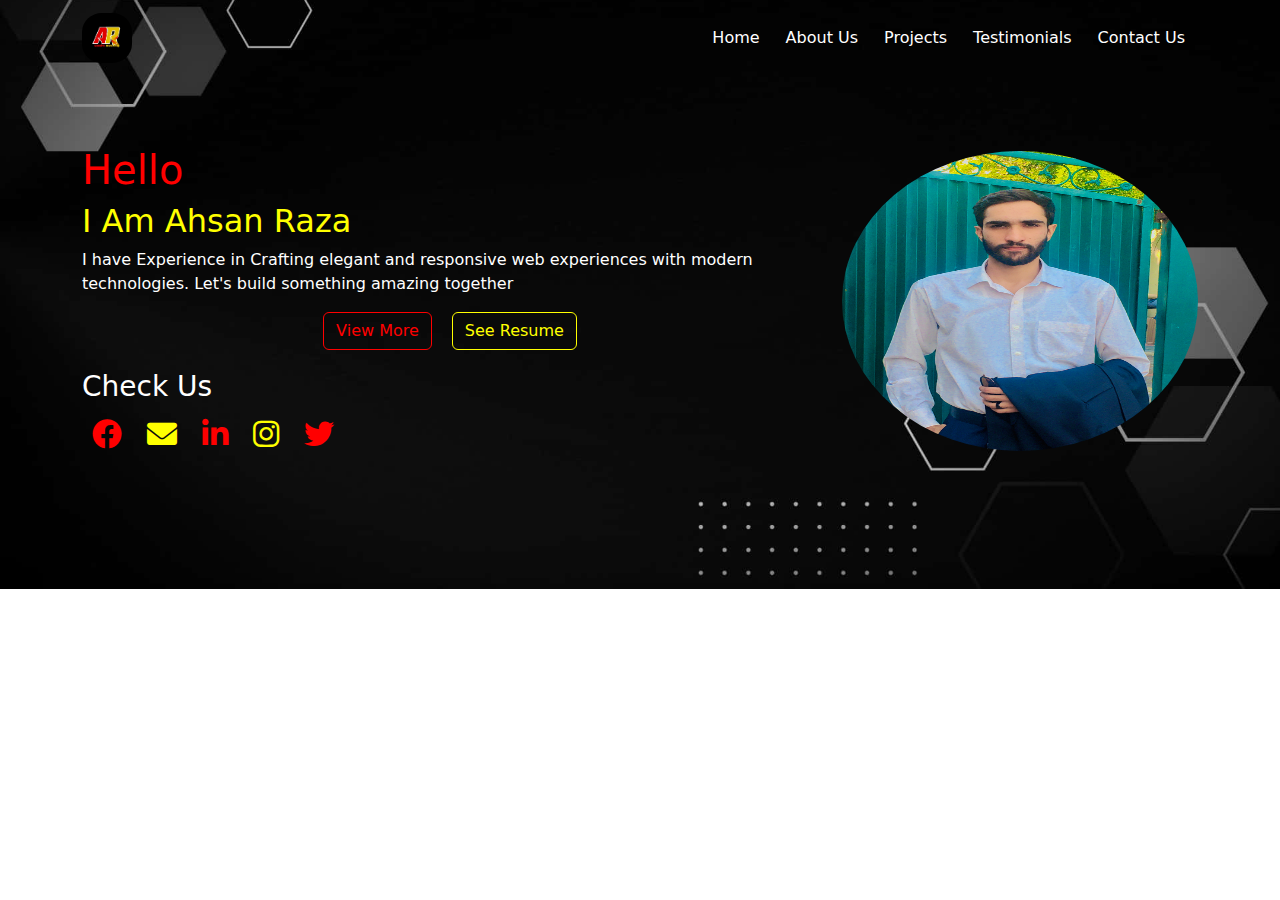
<file: Portfolio/index.html>
<!DOCTYPE html>
<html lang="en">
<head>
    <meta charset="UTF-8">
    <meta name="viewport" content="width=device-width, initial-scale=1.0">
    <title>Home</title>
    <link rel="stylesheet" href="./bootstrap.css">
    
    <script src="https://code.jquery.com/jquery-3.4.1.slim.min.js" integrity="sha384-J6qa4849blE2+poT4WnyKhv5vZF5SrPo0iEjwBvKU7imGFAV0wwj1yYfoRSJoZ+n" crossorigin="anonymous"></script>
<script src="https://cdn.jsdelivr.net/npm/popper.js@1.16.0/dist/umd/popper.min.js" integrity="sha384-Q6E9RHvbIyZFJoft+2mJbHaEWldlvI9IOYy5n3zV9zzTtmI3UksdQRVvoxMfooAo" crossorigin="anonymous"></script>
<script src="https://cdn.jsdelivr.net/npm/bootstrap@4.4.1/dist/js/bootstrap.min.js" integrity="sha384-wfSDF2E50Y2D1uUdj0O3uMBJnjuUD4Ih7YwaYd1iqfktj0Uod8GCExl3Og8ifwB6" crossorigin="anonymous"></script>
<link rel="stylesheet" href="https://cdnjs.cloudflare.com/ajax/libs/font-awesome/6.0.0/css/all.min.css" integrity="sha512-...your-sha512-hash-here..." crossorigin="anonymous" />

<link rel="stylesheet" href="./style.css">
</head>
<body>
    <header>
        <div class="container">
            <div class="row">
                <div class="col">
                    <div class="navbar navbar-expand-md">
                        <img src="./My logo.jpg" class="navbar-brand nav-logo img-fluid">
                        <div class="navbar-toggler" data-toggle="collapse" data-target="#mynav">
                            <span class="navbar-toggler-icon "></span>
                        </div>
                        <div class="collapse navbar-collapse" id="mynav">
                            <div class="navbar-nav">
                                <li class="nav-item"><a href="#" class="nav-link">Home</a></li>
                                <li class="nav-item"><a href="./about.html" class="nav-link">About Us</a></li>
                                <li class="nav-item"><a href="./projects.html" class="nav-link">Projects</a></li>
                                <li class="nav-item"><a href="./testimonial.html" class="nav-link">Testimonials</a></li>
                                <li class="nav-item"><a href="./contact.html" class="nav-link">Contact Us</a></li>
                            </div>
                        </div> 
                    </div>
                </div>
            </div>
        </div>
 <div class="container content-1">
    <div class="row row1">
        <div class="col-md-8 order-2 order-md-1 ">
            <div class="texth">
                 <h1 id="t1">Hello</h1>
                 <h2 id="t2">I Am Ahsan Raza</h2>  
                <p id="t3">I have Experience in Crafting elegant and responsive web experiences with modern technologies. Let's build something amazing together</p>
                <div class="buton">
                    <button class="btn btn1" id="btn1">View More</button>
                    <a href="https://drive.google.com/file/d/1oNXpzaFwOuwuZC5UxOPqnoci7-nC7CtF/view?usp=drive_link" target="_blank" class="btn btn2" id="btn2">See Resume</a>
                </div>
                
            </div>
            <div class="textl" id="t4">
            <h3>Check Us</h3>
            <a href="https://www.facebook.com/profile.php?id=100064974157543" target="_blank"><span class="fab fa-facebook red"></span></a>
            <a href="mailto:ahsanrazasoftware@gmail.com" target="_blank
            "><span class="fas fa-envelope yellow"></span></a>
            <a href="https://www.linkedin.com/in/ahsan-raza-320600286" target="_blank"><span class="fab fa-linkedin-in red"></span></a>
            <a href="https://www.instagram.com/chaudhry_hassan10" target="_blank"><span class="fab fa-instagram yellow"></span></a>
            <a href="https://twitter.com/Hassan_ch19" target="_blank"><span class="fab fa-twitter red"></span></a>            
            </div>
        </div>
        <div class="col-md-4 order-1 order-md-2">
            <img src="./BeautyPlus_20231118232449851_save.jpg" class="img-fluid img1" id="img1">
        </div>
    </div>
 </div>
</header>
<script src="./main.js"></script>
</body>
</html>
</file>
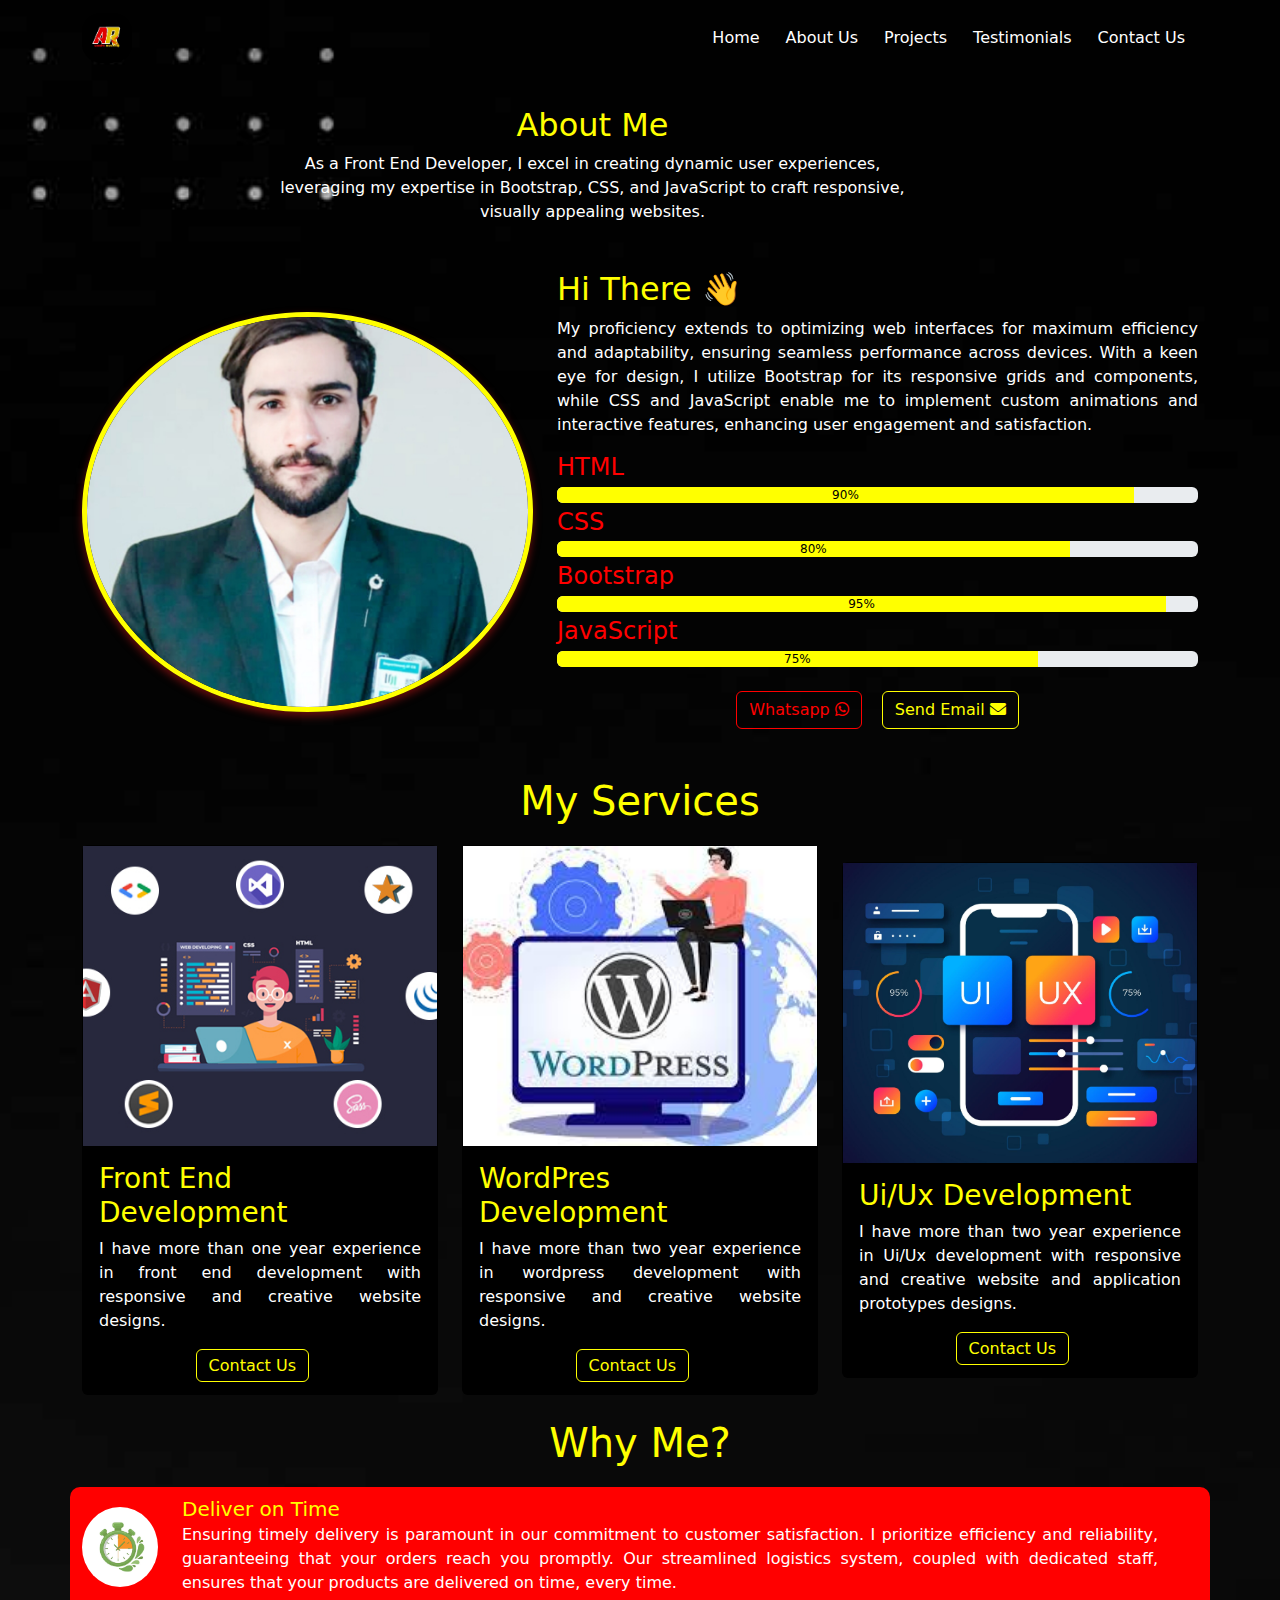
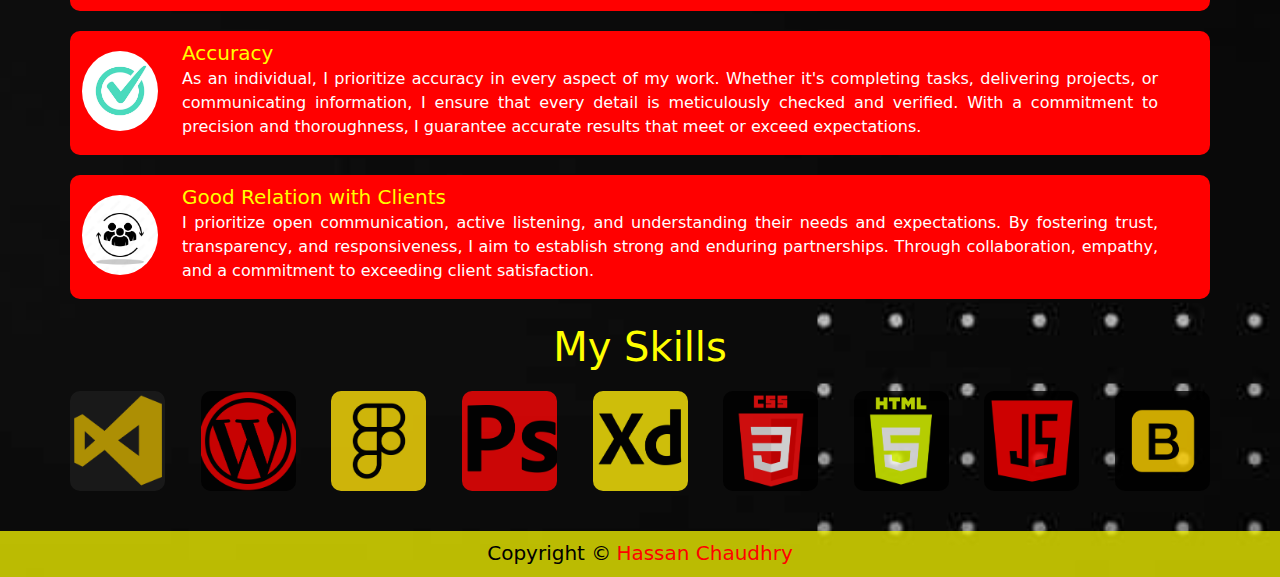
<file: Portfolio/about.html>
<!DOCTYPE html>
<html lang="en">
<head>
    <meta charset="UTF-8">
    <meta name="viewport" content="width=device-width, initial-scale=1.0">
    <title>About Us</title>
    <link rel="stylesheet" href="./bootstrap.css">
    <script src="https://code.jquery.com/jquery-3.4.1.slim.min.js" integrity="sha384-J6qa4849blE2+poT4WnyKhv5vZF5SrPo0iEjwBvKU7imGFAV0wwj1yYfoRSJoZ+n" crossorigin="anonymous"></script>
    <script src="https://cdn.jsdelivr.net/npm/popper.js@1.16.0/dist/umd/popper.min.js" integrity="sha384-Q6E9RHvbIyZFJoft+2mJbHaEWldlvI9IOYy5n3zV9zzTtmI3UksdQRVvoxMfooAo" crossorigin="anonymous"></script>
    <script src="https://cdn.jsdelivr.net/npm/bootstrap@4.4.1/dist/js/bootstrap.min.js" integrity="sha384-wfSDF2E50Y2D1uUdj0O3uMBJnjuUD4Ih7YwaYd1iqfktj0Uod8GCExl3Og8ifwB6" crossorigin="anonymous"></script>
    <link rel="stylesheet" href="https://cdnjs.cloudflare.com/ajax/libs/font-awesome/6.0.0/css/all.min.css" integrity="sha512-...your-sha512-hash-here..." crossorigin="anonymous" />
    <link rel="stylesheet" href="./style.css">
    <style>
        @media (min-width:360px) and (max-width:766px) {
            .ch{
                margin-left: 5px;
            }
            #imgp{
                height: 300px;
            }
            .card{
                margin-bottom: 20px;
            }
            .col-sm-1{
                width: 9%;
                height: 50px;
            }
            .row{
                padding-left: 10px;
                padding-right: 10px;
                margin-left: 0%;
                margin-right: 0%;
            }
            .container-9{
               
                padding: 0%;
            }
            .img9{
                margin-left: 110px;
                margin-bottom: 20px;
                margin-top: 10px;
            }
        }
    </style>
</head>
<body>
    <header>
        <div class="container">
            <div class="row">
                <div class="col">
                    <div class="navbar navbar-expand-md">
                        <img src="./My logo.jpg" class="navbar-brand nav-logo img-fluid">
                        <div class="navbar-toggler" data-toggle="collapse" data-target="#mynav">
                            <span class="navbar-toggler-icon "></span>
                        </div>
                        <div class="collapse navbar-collapse" id="mynav">
                            <div class="navbar-nav">
                                <li class="nav-item"><a href="./index.html" class="nav-link">Home</a></li>
                                <li class="nav-item"><a href="./about.html" class="nav-link">About Us</a></li>
                                <li class="nav-item"><a href="./projects.html" class="nav-link">Projects</a></li>
                                <li class="nav-item"><a href="./testimonial.html" class="nav-link">Testimonials</a></li>
                                <li class="nav-item"><a href="./contact.html" class="nav-link">Contact Us</a></li>
                            </div>
                        </div> 
                    </div>
                </div>
            </div>
        </div>
 <div class="container">
    <div class="row row11">
        <div class="col-md-7 ch offset-2 ">
            <h2 id="abt">About Me</h2>
            <p id="pax">As a Front End Developer, I excel in creating dynamic user experiences, leveraging my expertise in Bootstrap, CSS, and JavaScript to craft responsive, visually appealing websites.</p>
        </div>
    </div>
 </div>
 <div class="container container4">
    <div class="row row2">
        <div class="col-md-5">
            <img src="./IMG_20230718_173009.jpg" id="imgp" class="img-fluid img4" alt="my pictures">
        </div>
        <div class="col-md-7">
          <h2 class="r2" id="hel">Hi There <span>&#128075;</span></h2>
          <p class="p1" id="paxx">My proficiency extends to optimizing web interfaces for maximum efficiency and adaptability, ensuring seamless performance across devices. With a keen eye for design, I utilize Bootstrap for its responsive grids and components, while CSS and JavaScript enable me to implement custom animations and interactive features, enhancing user engagement and satisfaction.</p>
          
          <div id="prog">
            <h4>HTML</h4>
            <div class="progress">
                <div class="progress-bar y" style="width: 90%;">90%</div>
              </div>
              <h4>CSS</h4>
              <div class="progress">
                <div class="progress-bar y" style="width: 80%;">80%</div>
              </div>
              <h4>Bootstrap</h4>
              <div class="progress">
                <div class="progress-bar y" style="width: 95%;">95%</div>
              </div>
              <h4>JavaScript</h4>
              <div class="progress">
                <div class="progress-bar y" style="width: 75%;">75%</div>
              </div>
          </div>
          
          <div class="buton" id="d3">
            <a href="https://wa.me/923157816705" class="btn btn1 mt-4 mb-4 " id="btn1" target="_blank">Whatsapp <span class="fab fa-whatsapp"></span></a>
            <a href="mailto:ahsanrazasoftware@gmail.com" target="_blank" class="mt-4 mb-4 btn btn2" id="btn2">Send Email <span class="fa fa-envelope"></span></a>
        </div>
        </div>
    </div>
 </div>
</header>
<div class="container mt-4">
    <div class="text-h">
        <h1 class="h-text mt-2 mb-2">My Services</h1>
    </div>
<div class="row">
<div class="col-md-4">
    <div class="card card-1 " id="card-1">
        <img src="./card-1.jpg" class="card-img-top" alt="card first image">
        <div class="card-body">
            <h3 class="card-title">Front End Development</h3>
            <p class="card-text">I have more than one year experience in front end development with responsive and creative website designs.</p>
            <a href="./contact.html" class="mt-4 mb-4 btn btn2 btn4">Contact Us</a>
        </div>
</div>
</div>
<div class="col-md-4">
    <div class="card card-2 " id="card-2">
        <img src="./card-3.jpg" class="card-img-top" alt="card second image">
        <div class="card-body">
            <h3 class="card-title">WordPres Development</h3>
            <p class="card-text">I have more than two year experience in wordpress development with responsive and creative website designs.</p>
            <a href="./contact.html" class="mt-4 mb-4 btn btn2 btn4">Contact Us</a>
        </div>  
</div>
</div>
<div class="col-md-4">
    <div class="card card-1 " id="card-3">
        <img src="./card-2.jpg" class="card-img-top" alt="card third image">
        <div class="card-body">
            <h3 class="card-title">Ui/Ux Development</h3>
            <p class="card-text">I have more than two year experience in Ui/Ux development with responsive and creative website and application prototypes designs.</p>
            <a href="./contact.html" class="mt-4 mb-4 btn btn2 btn4">Contact Us</a>
</div> 
</div>
</div>
</div>
</div>
<div class="container mt-4 mb-4">
    <div class="text-h">
        <h1 class="h-text">Why Me?</h1>
    </div>
<div class="row row5" id="row5">
<img src="./time ddelivery.jpg" class="img-fluid img9 d-inline" alt="first image of why me">
<div class="tr">
    <h5 class="d-inline tx">Deliver on Time</h5>
    <p class="tp">Ensuring timely delivery is paramount in our commitment to customer satisfaction. I  prioritize efficiency and reliability, guaranteeing that your orders reach you promptly. Our streamlined logistics system, coupled with dedicated staff, ensures that your products are delivered on time, every time.</p>
</div>

</div>
<div class="row row5 row6" id="row6">
    <img src="./accuracy.jpg" class="img-fluid img9 d-inline" alt="second image of why me">
    <div class="tr">
        <h5 class="d-inline tx">Accuracy</h5>
        <p class="tp">As an individual, I prioritize accuracy in every aspect of my work. Whether it's completing tasks, delivering projects, or communicating information, I ensure that every detail is meticulously checked and verified. With a commitment to precision and thoroughness, I guarantee accurate results that meet or exceed expectations.</p>
    </div>
    
    </div>
    <div class="row row5"  id="row7">
        <img src="./rel.jpg" class="img-fluid img9 d-inline" alt="Third image of why me">
        <div class="tr" >
            <h5 class="d-inline tx">Good Relation with Clients</h5>
            <p class="tp"> I prioritize open communication, active listening, and understanding their needs and expectations. By fostering trust, transparency, and responsiveness, I aim to establish strong and enduring partnerships. Through collaboration, empathy, and a commitment to exceeding client satisfaction.</p>
        </div>
        
        </div>

</div>
 
<div class="container container-9 mt-4" >
    <div class="text-h">
        <h1 class="h-text">My Skills</h1>
    </div>
    <div class="row mt-2 row7 mb-4" id="d4" >
    <div class="col-sm-1">
       <img src="./visual-studio.png" class="img-fluid simg" alt="First-skill"> 
    </div>
    <div class="col-sm-1">
        <img src="./wordpress-logo.png" class="img-fluid simg" alt="First-skill"> 
     </div>
     <div class="col-sm-1">
        <img src="./figma (1).png" class="img-fluid simg" alt="First-skill"> 
     </div>
     <div class="col-sm-1">
        <img src="./photoshop.png" class="img-fluid simg" alt="First-skill"> 
     </div>
     <div class="col-sm-1">
        <img src="./xd.png" class="img-fluid simg" alt="First-skill"> 
     </div>
     <div class="col-sm-1">
        <img src="./css-3.png" class="img-fluid simg" alt="First-skill"> 
     </div>
     <div class="col-sm-1">
        <img src="./html-5.png" class="img-fluid simg" alt="First-skill"> 
     </div>
     <div class="col-sm-1 ">
        <img src="./java-script.png" class="img-fluid simg" alt="First-skill"> 
     </div>
     <div class="col-sm-1 ">
        <img src="./bootstrap.png" class="img-fluid simg" alt="First-skill"> 
     </div>
    </div>
</div>

<div class="footer">
    <div class="container cf">
         <h5 class="b d-inline">Copyright <span>&copy;</span></h5>
         <h5 class="d-inline t"> Hassan Chaudhry</h5>
    </div>
</div>
<script src="./main.js"></script>
</body>
</html>
</file>
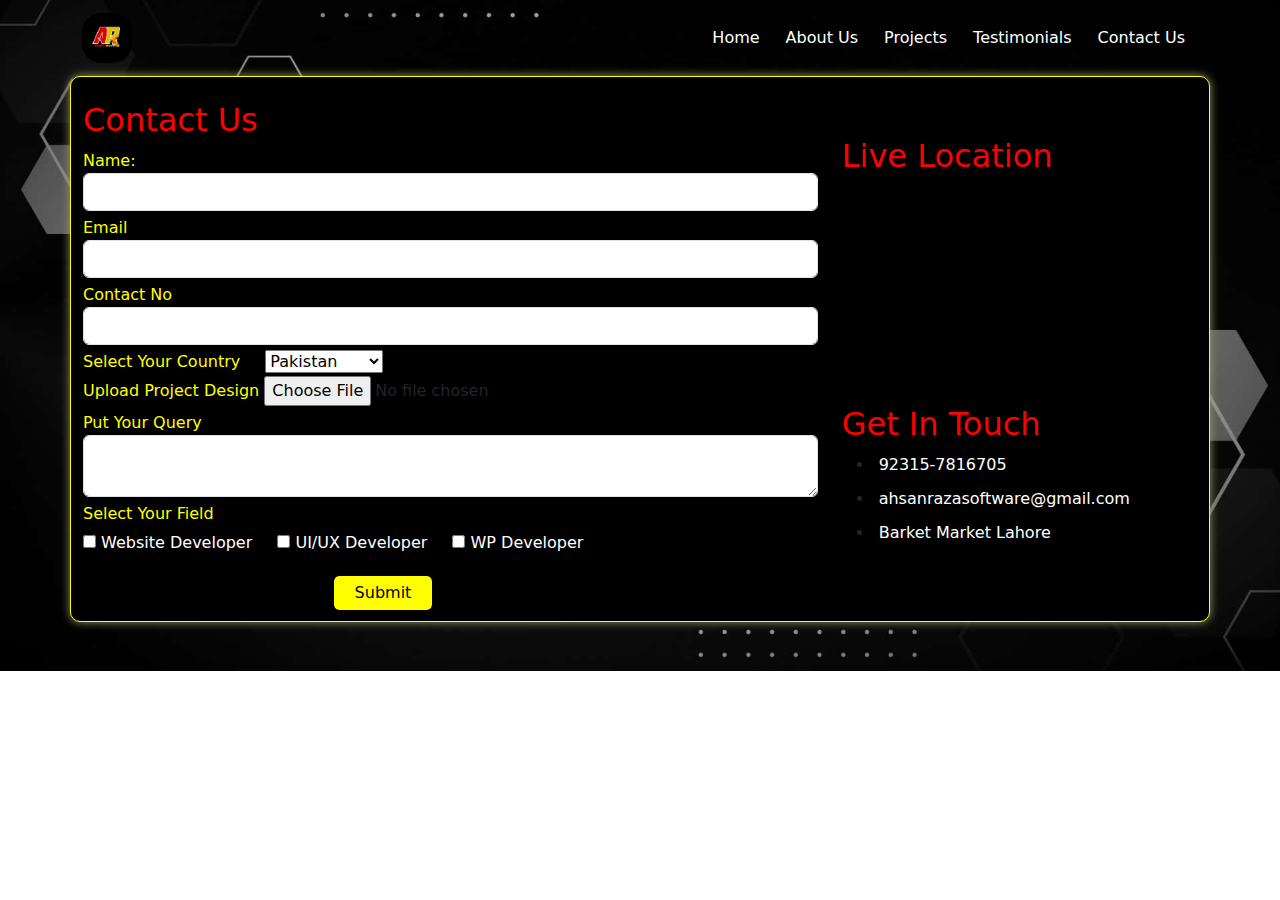
<file: Portfolio/contact.html>
<!DOCTYPE html>
<html lang="en">
<head>
    <meta charset="UTF-8">
    <meta name="viewport" content="width=device-width, initial-scale=1.0">
    <title>Contact Us</title>
    <link rel="stylesheet" href="./bootstrap.css">
    
    <script src="https://code.jquery.com/jquery-3.4.1.slim.min.js" integrity="sha384-J6qa4849blE2+poT4WnyKhv5vZF5SrPo0iEjwBvKU7imGFAV0wwj1yYfoRSJoZ+n" crossorigin="anonymous"></script>
<script src="https://cdn.jsdelivr.net/npm/popper.js@1.16.0/dist/umd/popper.min.js" integrity="sha384-Q6E9RHvbIyZFJoft+2mJbHaEWldlvI9IOYy5n3zV9zzTtmI3UksdQRVvoxMfooAo" crossorigin="anonymous"></script>
<script src="https://cdn.jsdelivr.net/npm/bootstrap@4.4.1/dist/js/bootstrap.min.js" integrity="sha384-wfSDF2E50Y2D1uUdj0O3uMBJnjuUD4Ih7YwaYd1iqfktj0Uod8GCExl3Og8ifwB6" crossorigin="anonymous"></script>
<link rel="stylesheet" href="https://cdnjs.cloudflare.com/ajax/libs/font-awesome/6.0.0/css/all.min.css" integrity="sha512-...your-sha512-hash-here..." crossorigin="anonymous" />

<link rel="stylesheet" href="./style.css">
<style>
    @media (min-width:360px) and (max-width:766px){
        .btn7{
            margin-left: 120px;
        }
        .custom-control-label{
            margin-right: 28px;
        }
    }
</style>
</head>
<body>
    <header>
        <div class="container">
            <div class="row">
                <div class="col">
                    <div class="navbar navbar-expand-md">
                        <img src="./My logo.jpg" class="navbar-brand nav-logo img-fluid">
                        <div class="navbar-toggler" data-toggle="collapse" data-target="#mynav">
                            <span class="navbar-toggler-icon "></span>
                        </div>
                        <div class="collapse navbar-collapse" id="mynav">
                            <div class="navbar-nav">
                                <li class="nav-item"><a href="./index.html" class="nav-link">Home</a></li>
                                <li class="nav-item"><a href="./about.html" class="nav-link">About Us</a></li>
                                <li class="nav-item"><a href="./projects.html" class="nav-link">Projects</a></li>
                                <li class="nav-item"><a href="./testimonial.html" class="nav-link">Testimonials</a></li>
                                <li class="nav-item"><a href="#" class="nav-link">Contact Us</a></li>
                            </div>
                        </div> 
                    </div>
                </div>
            </div>
        </div>
        <div class="container">
            <div class="row rowc">
                <div class="col-md-8 pt-4 c1" id="form">
                    <h2 class="t5">Contact Us</h2>
                    <form action="#" class="form">
                        <div class="form-group">
                            <label for="#name">Name:</label>
                            <input type="text" class="form-control" id="name">
                        </div>
                        <div class="form-group">
                            <label for="#Email">Email</label>
                            <input type="email" class="form-control" id="Email">
                        </div>
                        <div class="form-group">
                            <label for="#Email1">Contact No</label>
                            <input type="number" class="form-control" id="Email1">
                        </div>
                        <div class="form-inline">
                          <label for="#">Select Your Country</label>
                          <select name="country" id="#" class="ml d-inline">
                            <option value="Pakistan">Pakistan</option>
                            <option value="England">England</option>
                            <option value="Afghanistan">Afghanistan</option>
                            <option value="Austrailia">Austrailia</option>
                            <option value="India">India</option>
                          </select>
                        </div>
                        <div class="custom-select form-inline">
                          <label class="custom-file-label d-inlie" >Upload Project Design</label>
                          <input type="file" class="custom-file-input d-inline">
                        </div>
                        <div class="form-group">
                            <label >Put Your Query</label>
                            <textarea rows="2" class="form-control"></textarea>
                        </div>
                        <label >Select Your Field</label>
                        <div class="custom-control form-inline custom-checkbox">
                            <input type="checkbox" class="custom-control-input" id="webd">
                            <label for="webd" class="custom-control-label">Website Developer</label>
                            <input type="checkbox" class="custom-control-input" id="and">
                            <label for="and" class="custom-control-label">UI/UX Developer</label>
                            <input type="checkbox" class="custom-control-input" id="anda">
                            <label for="anda" class="custom-control-label">WP Developer</label>
                        </div>
                        <a href="#" class="btn7 form-control">Submit</a>
                    </form>
                </div>
                <div class="col-md-4 c3" id="loc">
                    <h2 class="t5">Live Location</h2>
                    <iframe class="map" src="https://www.google.com/maps/embed?pb=!1m18!1m12!1m3!1d3401.309666834071!2d74.31894615000002!3d31.5156538!2m3!1f0!2f0!3f0!3m2!1i1024!2i768!4f13.1!3m3!1m2!1s0x391904875ef35b8b%3A0xf4cfb77c8bd829de!2sNew%20Muslim%20Town%20Block%20C%20Muslim%20Town%2C%20Lahore%2C%20Punjab!5e0!3m2!1sen!2s!4v1711912997974!5m2!1sen!2s" width="600" height="450" style="border:0;" allowfullscreen="" loading="lazy" referrerpolicy="no-referrer-when-downgrade"></iframe>
                    <div class="about">
                        <h2 class="t5 mt-4">Get In Touch</h2>
                        <ul>
                          <li><a href="https://wa.me/923157816705">92315-7816705</a></li>
                          <li><a href="mailto:ahsanrazasoftware2gmail.com">ahsanrazasoftware@gmail.com</a></li>
                          <li><a href="#">Barket Market Lahore</a></li>  
                        </ul>
                    </div>
                  </div>
                </div>
                
            </div>
        </div>
</header>

<script src="./main.js"></script>
</body>
</html>
</file>
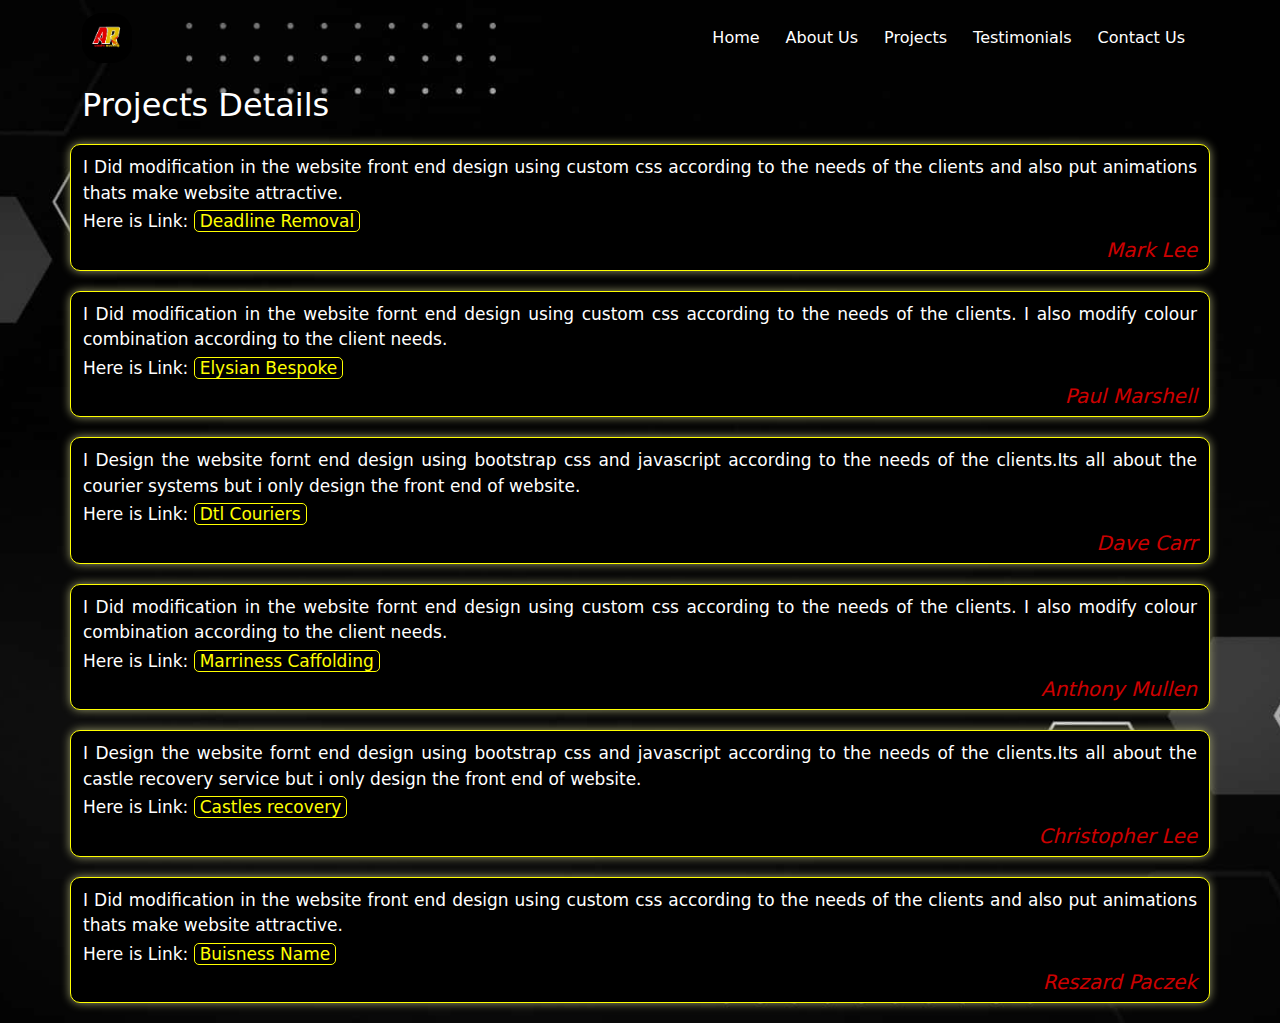
<file: Portfolio/projects.html>
<!DOCTYPE html>
<html lang="en">
<head>
    <meta charset="UTF-8">
    <meta name="viewport" content="width=device-width, initial-scale=1.0">
    <title>Projects</title>
    <link rel="stylesheet" href="./bootstrap.css">
    
    <script src="https://code.jquery.com/jquery-3.4.1.slim.min.js" integrity="sha384-J6qa4849blE2+poT4WnyKhv5vZF5SrPo0iEjwBvKU7imGFAV0wwj1yYfoRSJoZ+n" crossorigin="anonymous"></script>
<script src="https://cdn.jsdelivr.net/npm/popper.js@1.16.0/dist/umd/popper.min.js" integrity="sha384-Q6E9RHvbIyZFJoft+2mJbHaEWldlvI9IOYy5n3zV9zzTtmI3UksdQRVvoxMfooAo" crossorigin="anonymous"></script>
<script src="https://cdn.jsdelivr.net/npm/bootstrap@4.4.1/dist/js/bootstrap.min.js" integrity="sha384-wfSDF2E50Y2D1uUdj0O3uMBJnjuUD4Ih7YwaYd1iqfktj0Uod8GCExl3Og8ifwB6" crossorigin="anonymous"></script>
<link rel="stylesheet" href="https://cdnjs.cloudflare.com/ajax/libs/font-awesome/6.0.0/css/all.min.css" integrity="sha512-...your-sha512-hash-here..." crossorigin="anonymous" />

<link rel="stylesheet" href="./style.css">
</head>
<body>
    <header>
        <div class="container">
            <div class="row">
                <div class="col">
                    <div class="navbar navbar-expand-md">
                        <img src="./My logo.jpg" class="navbar-brand nav-logo img-fluid">
                        <div class="navbar-toggler" data-toggle="collapse" data-target="#mynav">
                            <span class="navbar-toggler-icon "></span>
                        </div>
                        <div class="collapse navbar-collapse" id="mynav">
                            <div class="navbar-nav">
                                <li class="nav-item"><a href="./index.html" class="nav-link">Home</a></li>
                                <li class="nav-item"><a href="./about.html" class="nav-link">About Us</a></li>
                                <li class="nav-item"><a href="#" class="nav-link">Projects</a></li>
                                <li class="nav-item"><a href="./testimonial.html" class="nav-link">Testimonials</a></li>
                                <li class="nav-item"><a href="./contact.html" class="nav-link">Contact Us</a></li>
                            </div>
                        </div> 
                    </div>
                </div>
            </div>
           </div>

 <div class="container">
    <h2 class="yt">Projects Details</h2>
    <div class="row row01">
        <p class="yp">I Did modification in the website front end design using custom css according to the needs of the clients and also put animations thats make website attractive.</p>
        <p class="yp">Here is Link: <a href="https://www.deadlineremovalsandstorage.co.uk/" target="_blank" class="btn8">Deadline Removal</a></p>
        <h5 class="yn">Mark Lee</h5>
    </div>
    <div class="row row02">
        <p class="yp">I Did modification in the website fornt end design using custom css according to the needs of the clients. I also modify colour combination according to the client needs.</p>
        <p class="yp">Here is Link: <a href="https://elysianbespoke.com/"  target="_blank" class="btn8">Elysian Bespoke</a></p>
        <h5 class="yn">Paul Marshell</h5>
    </div>
    <div class="row row01">
        <p class="yp">I Design the website fornt end design using bootstrap css and javascript according to the needs of the clients.Its all about the courier systems but i only design the front end of website.</p>
        <p class="yp">Here is Link: <a href="https://dtlcouriers.co.uk/" target="_blank" class="btn8">Dtl Couriers</a></p>
        <h5 class="yn">Dave Carr</h5>
    </div>
    <div class="row row02">
        <p class="yp">I Did modification in the website fornt end design using custom css according to the needs of the clients. I also modify colour combination according to the client needs.</p>
        <p class="yp">Here is Link: <a href="https://www.marinescaffolding.co.uk/" target="_blank" class="btn8">Marriness Caffolding</a></p>
        <h5 class="yn">Anthony Mullen</h5>
    </div>
    <div class="row row01">
        <p class="yp">I Design the website fornt end design using bootstrap css and javascript according to the needs of the clients.Its all about the castle recovery service but i only design the front end of website.</p>
        <p class="yp">Here is Link: <a href="https://castlesrecoveryservice.co.uk/"  target="_blank" class="btn8">Castles recovery </a></p>
        <h5 class="yn">Christopher Lee</h5>
    </div>
    <div class="row row02">
        <p class="yp">I Did modification in the website front end design using custom css according to the needs of the clients and also put animations thats make website attractive.</p>
        <p class="yp">Here is Link: <a href="https://www.perfectkiosks.co.uk/" target="_blank" class="btn8">Buisness Name</a></p>
        <h5 class="yn">Reszard Paczek</h5>
    </div>
 </div>          
</header>
<script src="./main.js"></script>
</body>
</html>
</file>
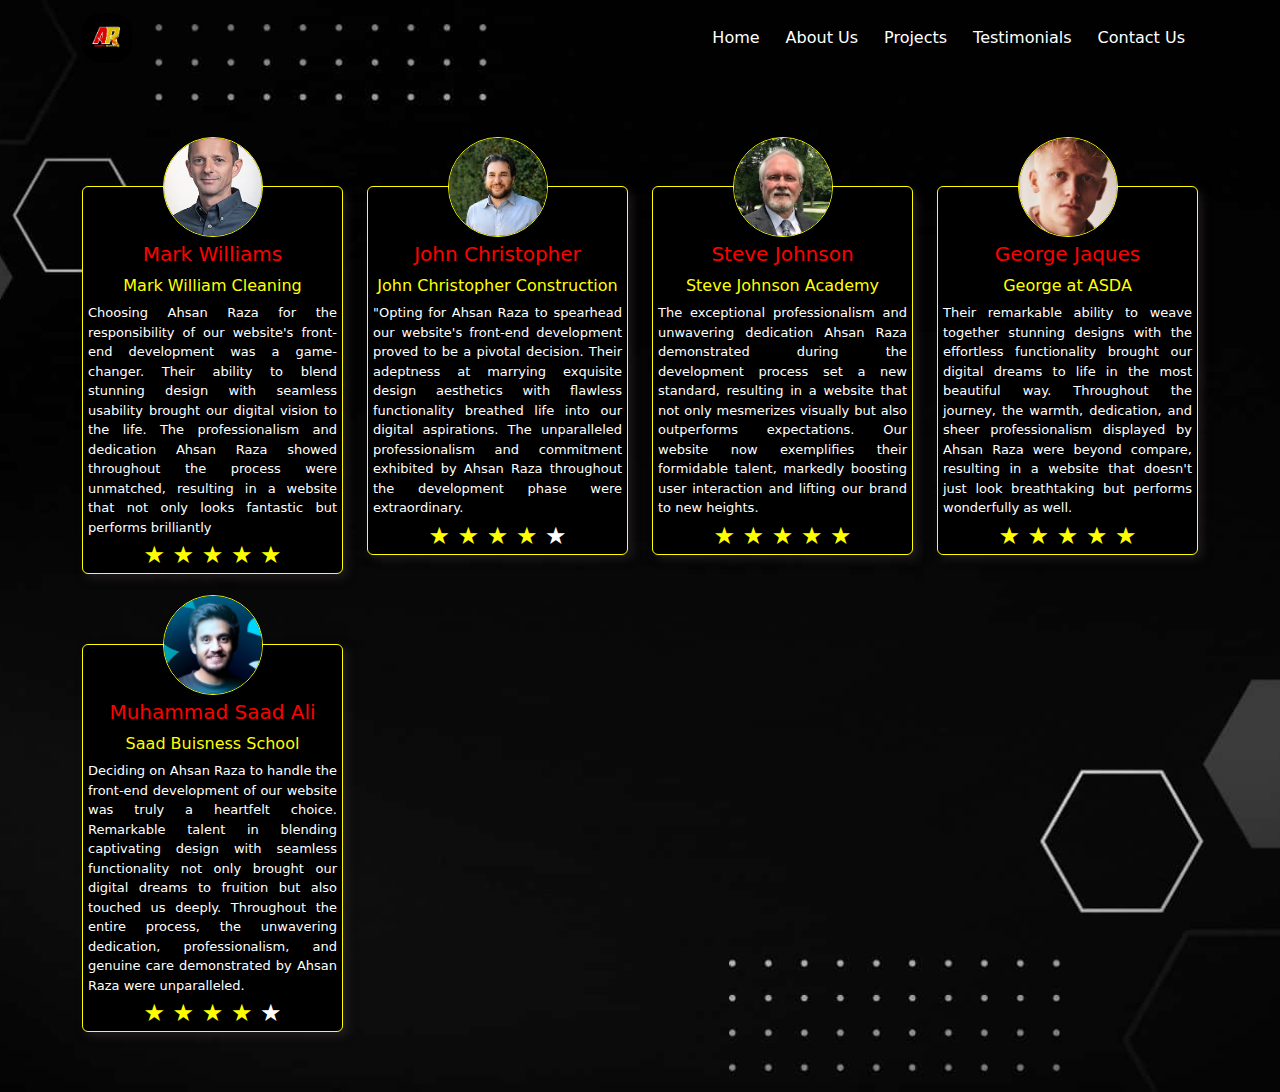
<file: Portfolio/testimonial.html>
<!DOCTYPE html>
<html lang="en">
<head>
    <meta charset="UTF-8">
    <meta name="viewport" content="width=device-width, initial-scale=1.0">
    <title>Testimonial</title>
    <link rel="stylesheet" href="./bootstrap.css">
    
    <script src="https://code.jquery.com/jquery-3.4.1.slim.min.js" integrity="sha384-J6qa4849blE2+poT4WnyKhv5vZF5SrPo0iEjwBvKU7imGFAV0wwj1yYfoRSJoZ+n" crossorigin="anonymous"></script>
<script src="https://cdn.jsdelivr.net/npm/popper.js@1.16.0/dist/umd/popper.min.js" integrity="sha384-Q6E9RHvbIyZFJoft+2mJbHaEWldlvI9IOYy5n3zV9zzTtmI3UksdQRVvoxMfooAo" crossorigin="anonymous"></script>
<script src="https://cdn.jsdelivr.net/npm/bootstrap@4.4.1/dist/js/bootstrap.min.js" integrity="sha384-wfSDF2E50Y2D1uUdj0O3uMBJnjuUD4Ih7YwaYd1iqfktj0Uod8GCExl3Og8ifwB6" crossorigin="anonymous"></script>
<link rel="stylesheet" href="https://cdnjs.cloudflare.com/ajax/libs/font-awesome/6.0.0/css/all.min.css" integrity="sha512-...your-sha512-hash-here..." crossorigin="anonymous" />
<link rel="stylesheet" href="./style.css">
<style>
    @media (min-width:360px) and (max-width:766px) {
        .it{
            margin-left: 125px;
        }
    }
</style>
</head>
<body>
    <header>
        <div class="container">
            <div class="row">
                <div class="col">
                    <div class="navbar navbar-expand-md">
                        <img src="./My logo.jpg" class="navbar-brand nav-logo img-fluid">
                        <div class="navbar-toggler" data-toggle="collapse" data-target="#mynav">
                            <span class="navbar-toggler-icon "></span>
                        </div>
                        <div class="collapse navbar-collapse" id="mynav">
                            <div class="navbar-nav">
                                <li class="nav-item"><a href="./index.html" class="nav-link">Home</a></li>
                                <li class="nav-item"><a href="./about.html" class="nav-link">About Us</a></li>
                                <li class="nav-item"><a href="./projects.html" class="nav-link">Projects</a></li>
                                <li class="nav-item"><a href="#" class="nav-link">Testimonials</a></li>
                                <li class="nav-item"><a href="./contact.html" class="nav-link">Contact Us</a></li>
                            </div>
                        </div> 
                    </div>
                </div>
            </div>
        </div>
        
  <div class="container mt-4">
    <div class="row c9">
        <div class="col-md-3">
            <div class="card cardt">
               <img src="./t1.jpg" class="img-fluid card-img-top it" alt="First Image">
               <h5 class="ht">Mark Williams</h5>
               <p class="wt">Mark William Cleaning</p>
               <div class="card-body cb">
                <p class="pt">Choosing Ahsan Raza for the responsibility of our website's front-end development was a game-changer. Their ability to blend stunning design with seamless usability brought our digital vision to the life. The professionalism and dedication Ahsan Raza showed throughout the process were unmatched, resulting in a website that not only looks fantastic but performs brilliantly</p>
               </div>
               <div class="testimonial-rating tes">
                &#9733; &#9733; &#9733; &#9733; &#9733;
              </div>
            </div>
        </div>
        <div class="col-md-3">
            <div class="card cardt">
                <img src="././john.jpg" class="img-fluid card-img-top it" alt="First Image">
                <h5 class="ht">John Christopher</h5>
                <p class="wt">John Christopher Construction</p>
                <div class="card-body cb">
                 <p class="pt">
                    "Opting for Ahsan Raza to spearhead our website's front-end development proved to be a pivotal decision. Their adeptness at marrying exquisite design aesthetics with flawless functionality breathed life into our digital aspirations. The unparalleled professionalism and commitment exhibited by Ahsan Raza throughout the development phase were extraordinary.</p>
                </div>
                <div class="testimonial-rating tes">
                 &#9733; &#9733; &#9733; &#9733; <span class="wi d-inline">&#9733;</span>
               </div>
             </div>
        </div>
        <div class="col-md-3">
            <div class="card cardt">
                <img src="./steve.jpg" class="img-fluid card-img-top it" alt="First Image">
                <h5 class="ht">Steve Johnson</h5>
                <p class="wt">Steve Johnson Academy</p>
                <div class="card-body cb">
                 <p class="pt">The exceptional professionalism and unwavering dedication Ahsan Raza demonstrated during the development process set a new standard, resulting in a website that not only mesmerizes visually but also outperforms expectations. Our website now exemplifies their formidable talent, markedly boosting user interaction and lifting our brand to new heights.</p>
                </div>
                <div class="testimonial-rating tes">
                 &#9733; &#9733; &#9733; &#9733; &#9733;
               </div>
             </div>
        </div>
        <div class="col-md-3">
            <div class="card cardt">
                <img src="./george.jpg" class="img-fluid card-img-top it" alt="First Image">
                <h5 class="ht">George Jaques</h5>
                <p class="wt">George at ASDA</p>
                <div class="card-body cb">
                 <p class="pt">Their remarkable ability to weave together stunning designs with the effortless functionality brought our digital dreams to life in the most beautiful way. Throughout the journey, the warmth, dedication, and sheer professionalism displayed by Ahsan Raza were beyond compare, resulting in a website that doesn't just look breathtaking but performs wonderfully as well.</p>
                </div>
                <div class="testimonial-rating tes">
                 &#9733; &#9733; &#9733; &#9733; &#9733;
               </div>
             </div>
        </div>
        <div class="col-md-3">
            <div class="card cardt">
                <img src="./saad.jpg" class="img-fluid card-img-top it" alt="First Image">
                <h5 class="ht">Muhammad Saad Ali</h5>
                <p class="wt">Saad Buisness School</p>
                <div class="card-body cb">
                 <p class="pt">
                    Deciding on Ahsan Raza to handle the front-end development of our website was truly a heartfelt choice. Remarkable talent in blending captivating design with seamless functionality not only brought our digital dreams to fruition but also touched us deeply. Throughout the entire process, the unwavering dedication, professionalism, and genuine care demonstrated by Ahsan Raza were unparalleled. </p>
                </div>
                <div class="testimonial-rating tes">
                 &#9733; &#9733; &#9733; &#9733; <span class="wi d-inline">&#9733;</span>
               </div>
             </div>
        </div>
    </div>
  </div>      
</header>
<script src="./main.js"></script>
</body>
</html>
</file>
<file: Portfolio/style.css>
body{
    background-image: url("./back.jpg");
    background-position: center;
    background-repeat: no-repeat;
    background-size: cover;
    height: 100%;
    width: 100%;
    position: relative;
}
@keyframes afl{
    0%{
        transform: translateX(-100%);
        opacity: 0;
    }
    100%{
        transform: translateX(0%);
        opacity: 100;
    }
}
@keyframes afr{
    0%{
        transform: translateX(100%);
        opacity: 0;
    }
    100%{
        transform: translateX(0%);
        opacity: 100;
    }
}
@keyframes afu{
    0%{
        transform: translateY(100%);
        opacity: 0%;
    }
    100%{
        transform: translateY(0%);
        opacity: 100;
    }
}
.up{
    animation: afu 1.3s ease-in-out;
}
.left{
    animation: afl 1.3s ease-in-out;
}
.right{
    animation: afr 1.3s ease-in-out;
}
.nav-logo{
    height: 60px;
    border-radius: 40%;
}
.navbar-nav{
    margin-left: auto;
}

.navbar-toggler-icon{
    background-image: url("data:image/svg+xml,%3Csvg xmlns='http://www.w3.org/2000/svg' viewBox='0 0 30 30'%3E%3Cpath stroke='rgba(255, 255, 255, 1)' stroke-width='2' stroke-linecap='round' stroke-miterlimit='10' d='M4 7h22M4 15h22M4 23h22'/%3E%3C/svg%3E");
}
.nav-link{
    color: white;
    margin: 5px;
    padding: 1px;
    transition: all 0.7s ease-in-out;
}
.nav-link:hover{
    color: black;
    background-color: white;
    border: 1px solid black;
    border-radius: 10px;
}
.col-md-4 img{
    height: 300px;
    width: 100%;
    border-radius: 50%;
}
.texth p{
    color: white;
    text-align: left;
}
.texth h1{
    color: red;
}
.texth h2{
    color: yellow;
}
.buton{
    display: flex;
    flex-direction: row;
    justify-content: center;
}
.btn{
    display: inline;
}
.btn1{
    color: red;
    border: 1px solid red;
}
.btn2{
    color: yellow;
    border: yellow solid 1px;
    margin-left: 20px;
}
.textl{
    margin-top: 20px;
}
.textl h3{
    color: white;
}
.textl a{
    font-size: 30px;
    margin-right: 10px ;
}
.row1{
    margin-top: 70px;    
}
.col-md-8{
    display: flex;
    flex-direction: column;
    justify-content: center;
}
.red{
    color: red;
}
.yellow{
    color: yellow;
}
.textl a{
    margin-left: 10px;
}
.col-md-4{
    display: flex;
    flex-direction: column;
    justify-content: center;
}
.bh:hover{
    background-color: white;
    color: black;
    border: 1px solid white;
}
.bh{
    transition: all 1s ease-in-out;
}
.row11{
    
    margin-top: 30px;
}
.col-md-7{
    text-align: center;
    
}
.col-md-7 h2{
    color: yellow;
}
.col-md-7 p{
    color: white;
}
.row2{
    margin-top: 30px;
    
}
.img4{
    width: 100%;
    height: 400px;
    border-radius: 50%;
    object-fit: cover;
    object-position: center;
    border: 5px solid yellow;
    box-shadow: 0px 4px 8px rgba(212, 23, 23, 0.5);
}
.p1{
    text-align: justify;
}
.r2{
    text-align: left;
}
.y{
    background-color: yellow;
    color: black;
}
.col-md-7 h4{
    color: red;
    text-align: left;
    margin-top: 5px;
    margin-bottom: 5px;
}
.col-md-5{
    display: flex;
    flex-direction: column;
    justify-content: center;
    align-content: center;
}
.card-img-top{
    height: 200px;
    width: 100%;
    object-fit: cover;
    object-position: center;    
}

.card-1{
    background-color: black;
    transition: all 0.7s ease-in-out;
}
.card-title{
    color: yellow;
}
.card-text{
    color: white;
    text-align: justify;
    height: 100px;
}
.card-2{
    background-color: black;
    transition: all 0.7s ease-in-out;
}
.text-h{
    width: 100%;
    margin-top: 20px;
    margin-bottom: 20px;
    text-align: center;
}
.h-text{
    color: yellow;
}
.col-md-4 .card-img-top{
    border-radius: 0%;
}
.col-md-4 .btn4{
    text-align: center;
    justify-content: center;
    margin-left: 30%;
}
.btn4:hover{
    background-color: white;
    color: black;
    border: 1px solid black;
}
.btn4{
    transition: all 1s ease-in-out;
}
.row7{
    justify-content: space-between;
}
.col-sm-1{
    height: 100px;
    border-radius: 10px;
    padding: 0%;
}
.simg{
width: 100%;
height: 100%;
object-fit: cover;
object-position: center;
border-radius: 10px;
opacity: 80%;
transition: all 0.5s ease-in-out;
}
.simg:hover{
    transform: scale(0.92);
}
.card-1:hover{
    transform: scale(0.92);
}
.card-2:hover{
    transform: scale(0.95);
}
.footer{
    margin-top: 40px;
    padding-top: 10px;
    padding-bottom: 10px;
    background-color: rgba(255, 255, 0, 0.726);
}
.t{
    color: red;
}
.cf{
    text-align: center;
}
.b{
    color: black;
}
.img9{
    width: 100px;
    height: 80px;
    margin-top: 10px;
    object-fit: cover;
    object-position: center;
    border-radius: 80%;
    display: inline;
}
.tr{
    
    display: inline;
    width: 1000px;
}
.tx{
    color: yellow;
}
.tp{
    color: white;
    text-align: justify;
}
.row5{
    background-color: red;
    border-radius: 10px;
    padding: 0%;
    margin-top: 20px;
    margin-bottom: 20px;
    transition: all 0.5s ease-in-out;
    padding-top: 10px;
}
.row5:hover{
    transform: scale(0.93);
}
.ml{
    margin-left: 20px;
}
label{
    color: yellow;
    margin-top: 5px;
}
.custom-control-label{
    color: white;
    margin-right: 20px;
}
.btn7{
    margin-top: 20px;
    padding: 5px;
    text-align: center;
    text-decoration: none;
    background-color: yellow;
    color: black;
    border: 1px solid black;
    width: 100px;
    margin-left: 250px;
    margin-bottom: 10px;
    transition: all 0.5s ease-in-out;
}
.btn7:hover{
    background-color: black;
    color: yellow;
    border: 1px solid yellow;
}
.map{
    height: 200px;
    width: 100%;
    border-radius: 10px;
}
.t5{
    color: red;
    margin-bottom: 5px;
}
.about a{
    color: white;
    text-decoration: none;
    margin-left: 5px;
}
.rowc{
    background-color:black ;
    border: 1px solid yellow;
    border-radius: 10px;
    box-shadow: 0px 0px 10px rgb(155, 156, 107)
}
.about li{
    margin-top: 10px;
}
.c9{
    margin-top: 100px;
}
.cardt{
    border: 1px solid yellow;
    background-color: black;
    margin-top: 10px;
    padding: 0%;
    box-shadow: 4px 4px 10px rgba(54, 46, 46, 0.5);
    margin-bottom: 60px;
    transition: all 0.5s ease-in-out;
}
.cardt:hover{
    transform: scale(0.95);
}
.it{
    width: 100px;
    height: 100px;
    object-fit: cover;
    object-position: center;
    border-radius: 50%;
    border: 1px solid yellow;
    margin-top: -50px;
    margin-left: 80px;
}
.ht{
    display: block;
    width: 100%;
    text-align: center;
    margin-top: 5px;
    color: red;
}
.cb{
    margin-top: 5px;
    padding-top: 0%;
    padding-bottom: 0%;
    padding-right: 5px;
    padding-left: 5px;
}
.pt{
       margin: 0%;
       text-align: justify;
       font-size: 13px;
       color: white;
}
.tes{
    font-size: 24px;
    color: yellow;
    text-align: center;
}
.wt{
    display: block;
    width: 100%;
    text-align: center;
    color: yellow;
    padding-bottom: 0%;
    margin-bottom: 0%;
}
.wi{
    color: white;
}
.yt{
    color: white;
    margin-top: 10px;
    margin-bottom: 20px;
}
.row01{
    background-color: black;
    border: 1px solid yellow;
    border-radius: 10px;
    padding-top: 10px; 
    margin-bottom: 20px;  
    box-shadow: 0px 0px 10px rgb(155, 156, 107); 
}
.row02{
    background-color: black;
    border: 1px solid yellow;
    border-radius: 10px;
    padding-top: 10px;
    margin-bottom: 20px;
    box-shadow: 0px 0px 10px rgb(155, 156, 107); 
}
.row01 p{
    color: white;
    margin-bottom: 3px;
    font-size: 17px;
    text-align: justify;
}
.row02 p{
    margin-bottom: 3px;
    color: white;
    font-size: 17px;
    text-align: justify;
}
.yn{
    width: 100%;
    text-align: end;
    color: red;
    font-style: italic;
    opacity: 80%;
    margin-top: 0px;
}
.row02 .yn{
    color: red;
}
.btn8{
    margin-top: 3px;
    padding-bottom: 0%;
    padding-left: 5px;
    padding-right: 5px;
    background-color: black;
    color: yellow;
    border: 1px solid yellow;
    transition: all 0.5s ease-in-out;
    text-decoration: none;
    border-radius: 5px;
    
}
.row01{
    transition: all 0.5s ease-in-out;
}
.row02{
    transition: all 0.5s ease-in-out;
}

.btn8:hover{
    color: black;
    background-color: yellow;
    border: 1px solid black;
}
.row01:hover{
    transform: scale(0.95);
}
.row02:hover{
    transform: scale(0.95);
}
</file>
